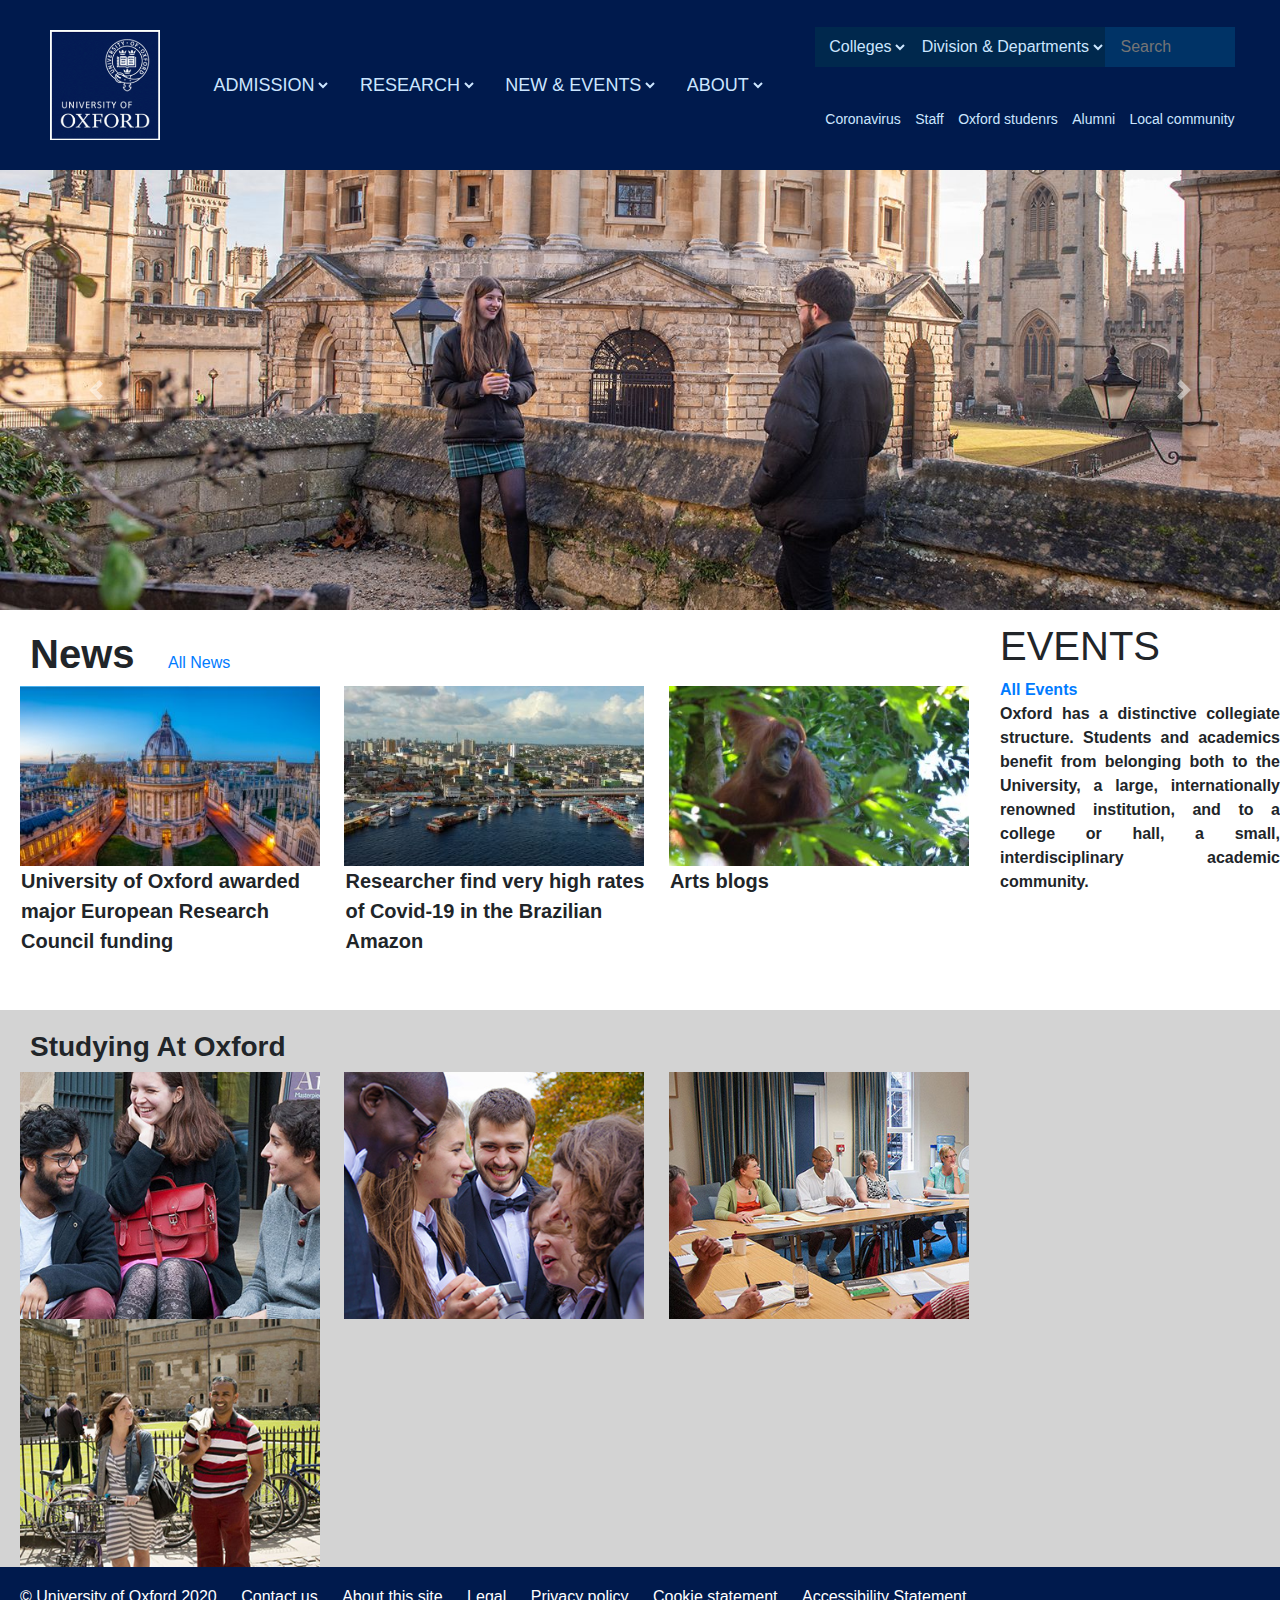
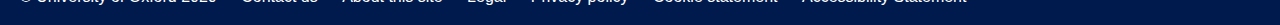
<file: public/index.html>
<!doctype html>
<html lang="en">

<head>
    <!-- Required meta tags -->
    <meta charset="utf-8">
    <meta name="viewport" content="width=device-width, initial-scale=1, shrink-to-fit=no">

    <!-- Bootstrap CSS -->
    <link rel="stylesheet" href="https://maxcdn.bootstrapcdn.com/bootstrap/4.0.0/css/bootstrap.min.css"
        integrity="sha384-Gn5384xqQ1aoWXA+058RXPxPg6fy4IWvTNh0E263XmFcJlSAwiGgFAW/dAiS6JXm" crossorigin="anonymous">

    <title>University of Oxford</title>
    <link rel="stylesheet" href="style.css">
</head>

<body>
    
    <div id="main-div">
        <div id="nav-bar">
            <div id="img-div">
                <img src="image/oxford-logo.gif" alt="oxfor logo" class="oxford-img">
            </div>
             
            <span id="select-option-span">
                <select name="ADMISSION" class="select">
                    <option value="">ADMISSION</option>
                    <option value=""></option>
                    <option value=""></option>
                    <option value=""></option>
                </select>

                <select name="RESEARCH" class="select">
                    <option value="">RESEARCH</option>
                    <option value=""></option>
                    <option value=""></option>
                    <option value=""></option>
                </select>

                <select name="NEW & EVENTS" class="select">
                    <option value="">NEW & EVENTS</option>
                    <option value=""></option>
                    <option value=""></option>
                    <option value=""></option>
                </select>

                <select name="ABOUT" class="select">
                    <option value="">ABOUT</option>
                    <option value=""></option>
                    <option value=""></option>
                    <option value=""></option>
                </select>
            </span>

            <div id="nav-div-child">

                <div>
                    <select name="Colleges" class="nav-div-child-col">
                        <option value="">Colleges</option>
                    </select>
                    <select name="Colleges" class="nav-div-child-col">
                        <option value="">Division & Departments</option>
                    </select>

                    <input type="search" name="search box" class="search" placeholder=" &nbsp Search">
                </div>

                <div class="anchor-div">
                        <a href="#" class="anchor-1">Coronavirus</a>
                        <a href="#" class="anchor-1">Staff</a>
                        <a href="#" class="anchor-1">Oxford studenrs</a>
                        <a href="#" class="anchor-1">Alumni</a>
                        <a href="#" class="anchor-1">Local community</a>
                </div>

            </div>


        </div> 
     <!-- nav bar end -->


        <div id="carouselExampleControls" class="carousel slide" data-ride="carousel">
            <div class="carousel-inner">
              <div class="carousel-item active">
                <img class="d-block w-100" src="image/slide-3.jpg" alt="First slide">
              </div>
              <div class="carousel-item">
                <img class="d-block w-100" src="image/slide-2.jpg" alt="Second slide">
              </div>
              <div class="carousel-item">
                <img class="d-block w-100" src="image/slide-1.jpg" alt="Third slide">
              </div>
            </div>
            <a class="carousel-control-prev" href="#carouselExampleControls" role="button" data-slide="prev">
              <span class="carousel-control-prev-icon" aria-hidden="true"></span>
              <span class="sr-only">Previous</span>
            </a>
            <a class="carousel-control-next" href="#carouselExampleControls" role="button" data-slide="next">
              <span class="carousel-control-next-icon" aria-hidden="true"></span>
              <span class="sr-only">Next</span>
            </a>
          </div>



          <div id="news-1">
              <div id="new-h">
                  <h1>News</h1> <a href="#">All News</a> <br>

                  <figure class="fig">
                    <img src="image/news-img-1.jpg" alt="" class="img-news">
                    <figcaption class="figc">
                        University of Oxford awarded <br>
                        major European Research <br>
                        Council funding
                    </figcaption>
                  </figure>

                  <figure class="fig">
                    <img src="image/news-img-2.jpg" alt="" class="img-news">
                    <figcaption class="figc">
                        Researcher find very high rates  <br>
                        of Covid-19 in the Brazilian <br>
                        Amazon
                    </figcaption>
                  </figure>

                  <figure class="fig">
                    <img src="image/news-img-3.jpg" alt="" class="img-news">
                    <figcaption class="figc">Arts blogs <br> <br> <br></figcaption>
                  </figure>
              </div>

              <div id="events-h">
                <h1>EVENTS</h1> <a href="#">All Events</a> <br>

                <p class="event-p">
                    Oxford has a distinctive collegiate structure. 
                     Students and academics benefit from belonging 
                      both to the University, a large, 
                       internationally renowned institution, 
                        and to a college or hall, a small,
                             interdisciplinary academic community. 
                </p>
              </div>
          </div>



          <div id="study-div">

            <h3 class="study-h">Studying At Oxford</h3>

            <img src="image/study-1.jpg" alt="" class="study-img">

            <img src="image/study-2.jpg" alt="" class="study-img">

            <img src="image/study-3.jpg" alt="" class="study-img">

            <img src="image/study-4.jpg" alt="" class="study-img">
          </div>




          <div id="footer-div">
             <p class="footer-p">© University of Oxford 2020</p>
             <p class="footer-p">Contact us</p>
             <p class="footer-p">About this site</p>
             <p class="footer-p">Legal</p>
             <p class="footer-p">Privacy policy</p>
             <p class="footer-p">Cookie statement </p>
             <p class="footer-p">Accessibility Statement</p> 
          </div>


    </div>
    

    <!-- Optional JavaScript -->
    <!-- jQuery first, then Popper.js, then Bootstrap JS -->
    <script src="https://code.jquery.com/jquery-3.2.1.slim.min.js"
        integrity="sha384-KJ3o2DKtIkvYIK3UENzmM7KCkRr/rE9/Qpg6aAZGJwFDMVNA/GpGFF93hXpG5KkN"
        crossorigin="anonymous"></script>
    <script src="https://cdnjs.cloudflare.com/ajax/libs/popper.js/1.12.9/umd/popper.min.js"
        integrity="sha384-ApNbgh9B+Y1QKtv3Rn7W3mgPxhU9K/ScQsAP7hUibX39j7fakFPskvXusvfa0b4Q"
        crossorigin="anonymous"></script>
    <script src="https://maxcdn.bootstrapcdn.com/bootstrap/4.0.0/js/bootstrap.min.js"
        integrity="sha384-JZR6Spejh4U02d8jOt6vLEHfe/JQGiRRSQQxSfFWpi1MquVdAyjUar5+76PVCmYl"
        crossorigin="anonymous"></script>
</body>

</html>
</file>
<file: public/style.css>
/* nav div left css */

#nav-bar {
    background-color: rgb(0, 26, 77);
    height: 170px;
}

.oxford-img {
    height: 110px;
    margin: 30px 0 0 50px;
    
}

.select {
    background-color: rgb(0, 26, 77);
    color: rgb(204, 230, 255);
    font-size: large;
    border: none;
    margin-left: 20px;
    height: 45px;
}

#img-div {
    display: inline-block;
}

#select-option-span {
    position: relative;
    top: 17px;
    left: 25px;
}

select:hover {
    background-color: rgb(77, 121, 255);
}
/* nav div left css */






/* nav-div-child css */
#nav-div-child{
    display: inline-block;
    margin-left: 70px;
    position: relative;
    bottom: -10px;
}

.nav-div-child-col {
    background-color: rgb(0, 40, 77);
    color: rgb(204, 230, 255);
    height: 40px;
    border: none;
    margin-right: -5px;
    padding-left: 10px;
}

.search {
    height: 40px;
    width: 130px;
    background-color: rgb(0, 51, 102);
    border: none;
}

.anchor-div {
    position: relative;
    top: 40px;
}

.anchor-1 {
    color: rgb(204, 230, 255);
    font-size: 14px;
    margin-left: 10px;
}
/* nav-div-child css */






/* News-1 */
#news-1 {
    margin-top: 20px;
    height: 380px;
}

#new-h>h1 {
    display: inline-block;
    margin-right: 30px;
    margin-left: 30px;
    font-weight: bolder;
}

.img-news {
    width: 300px;
    margin-left: 20px;
}

.fig {
    display: inline-block;
}

.figc {
    margin-left: 21px;
    font-weight: bolder;
    font-size: 20px;
}

#events-h {
    display: inline-block;
    position: relative;
    left: 1000px;
    bottom: 350px;
    font-weight: bolder;
} 

.event-p {
    width: 280px;
    text-align: justify;
} 
/* News-1 End*/



/* study div */
#study-div {
    background-color: lightgray;
}

.study-h {
    font-weight: bolder;
    margin-left: 30px;
    padding-top: 20px;
}

.study-img {
    width: 300px;
    margin-left: 20px;
}
/* study div end */



/* footer div */
.footer-p {
    display: inline-block;
    margin-top: 18px;
    margin-left: 20px;
}

#footer-div {
    background-color: rgb(0, 26, 77);
    color: white;
}
</file>
